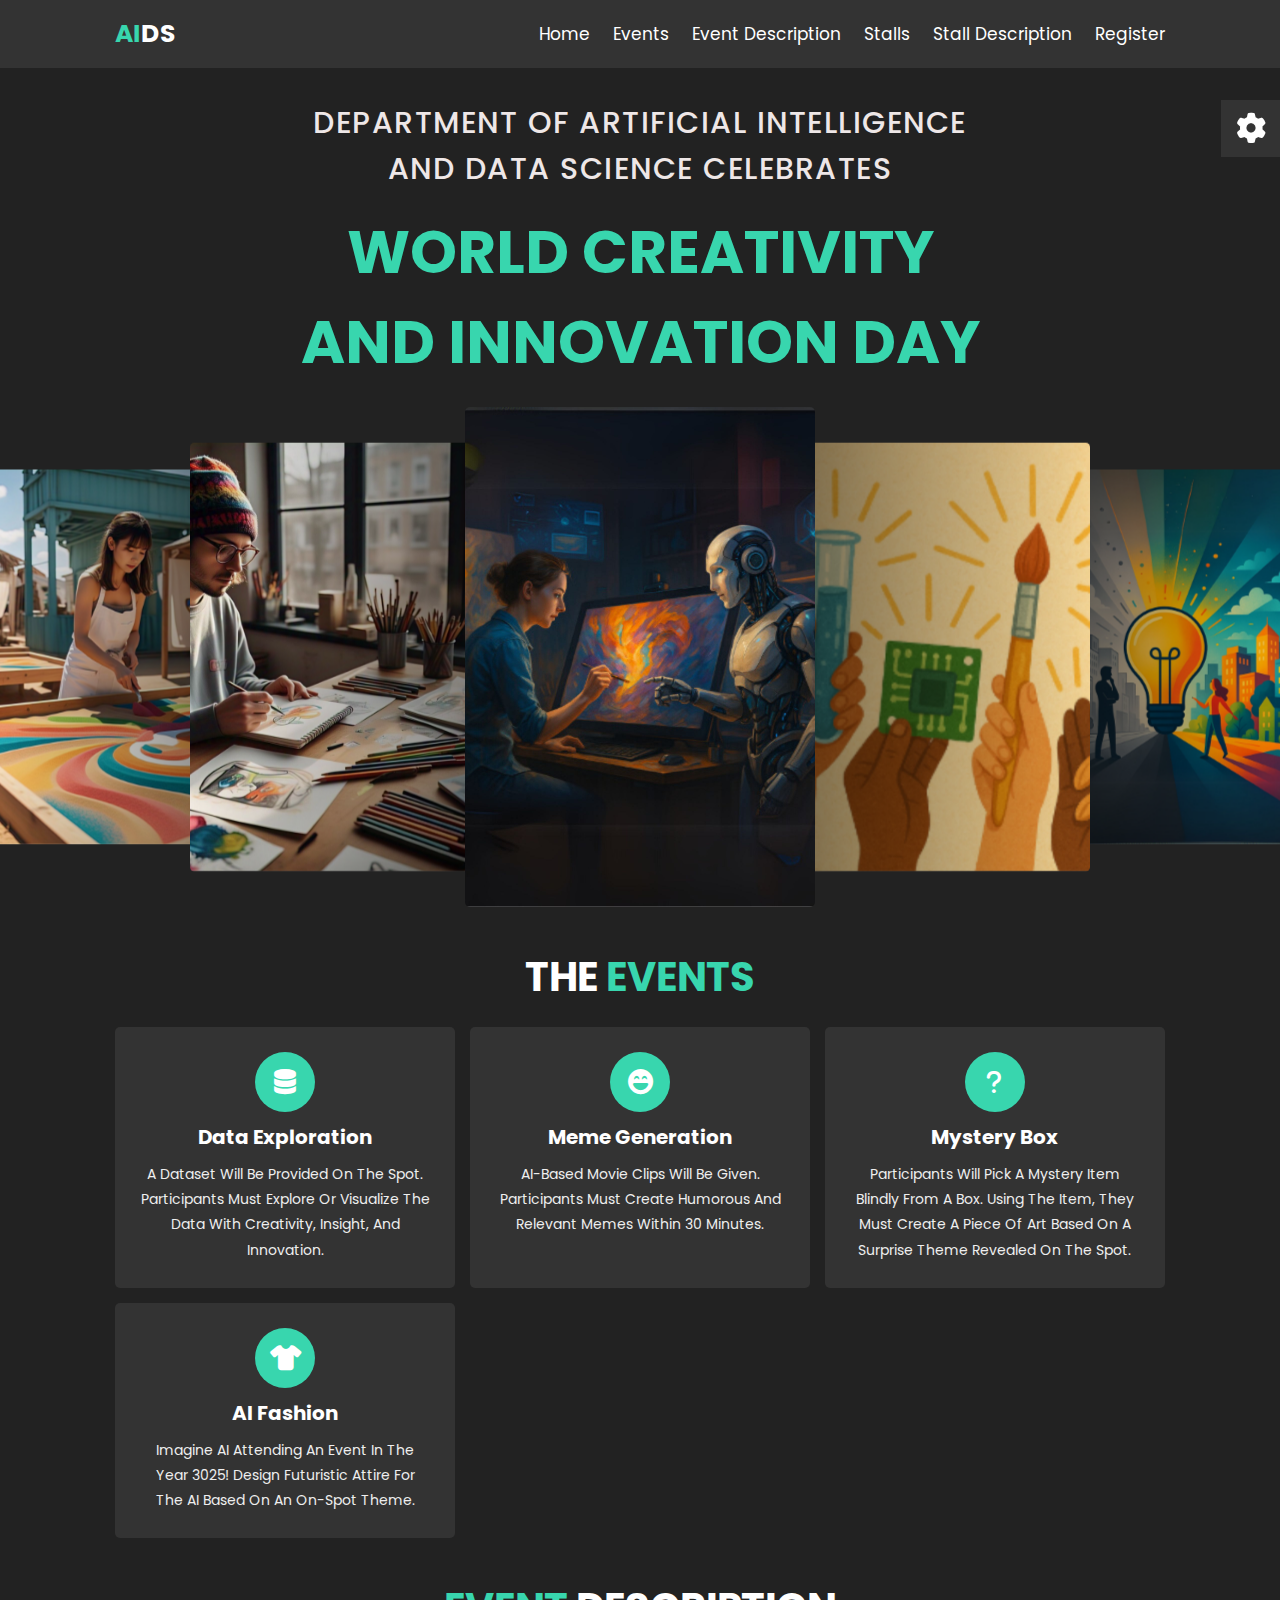
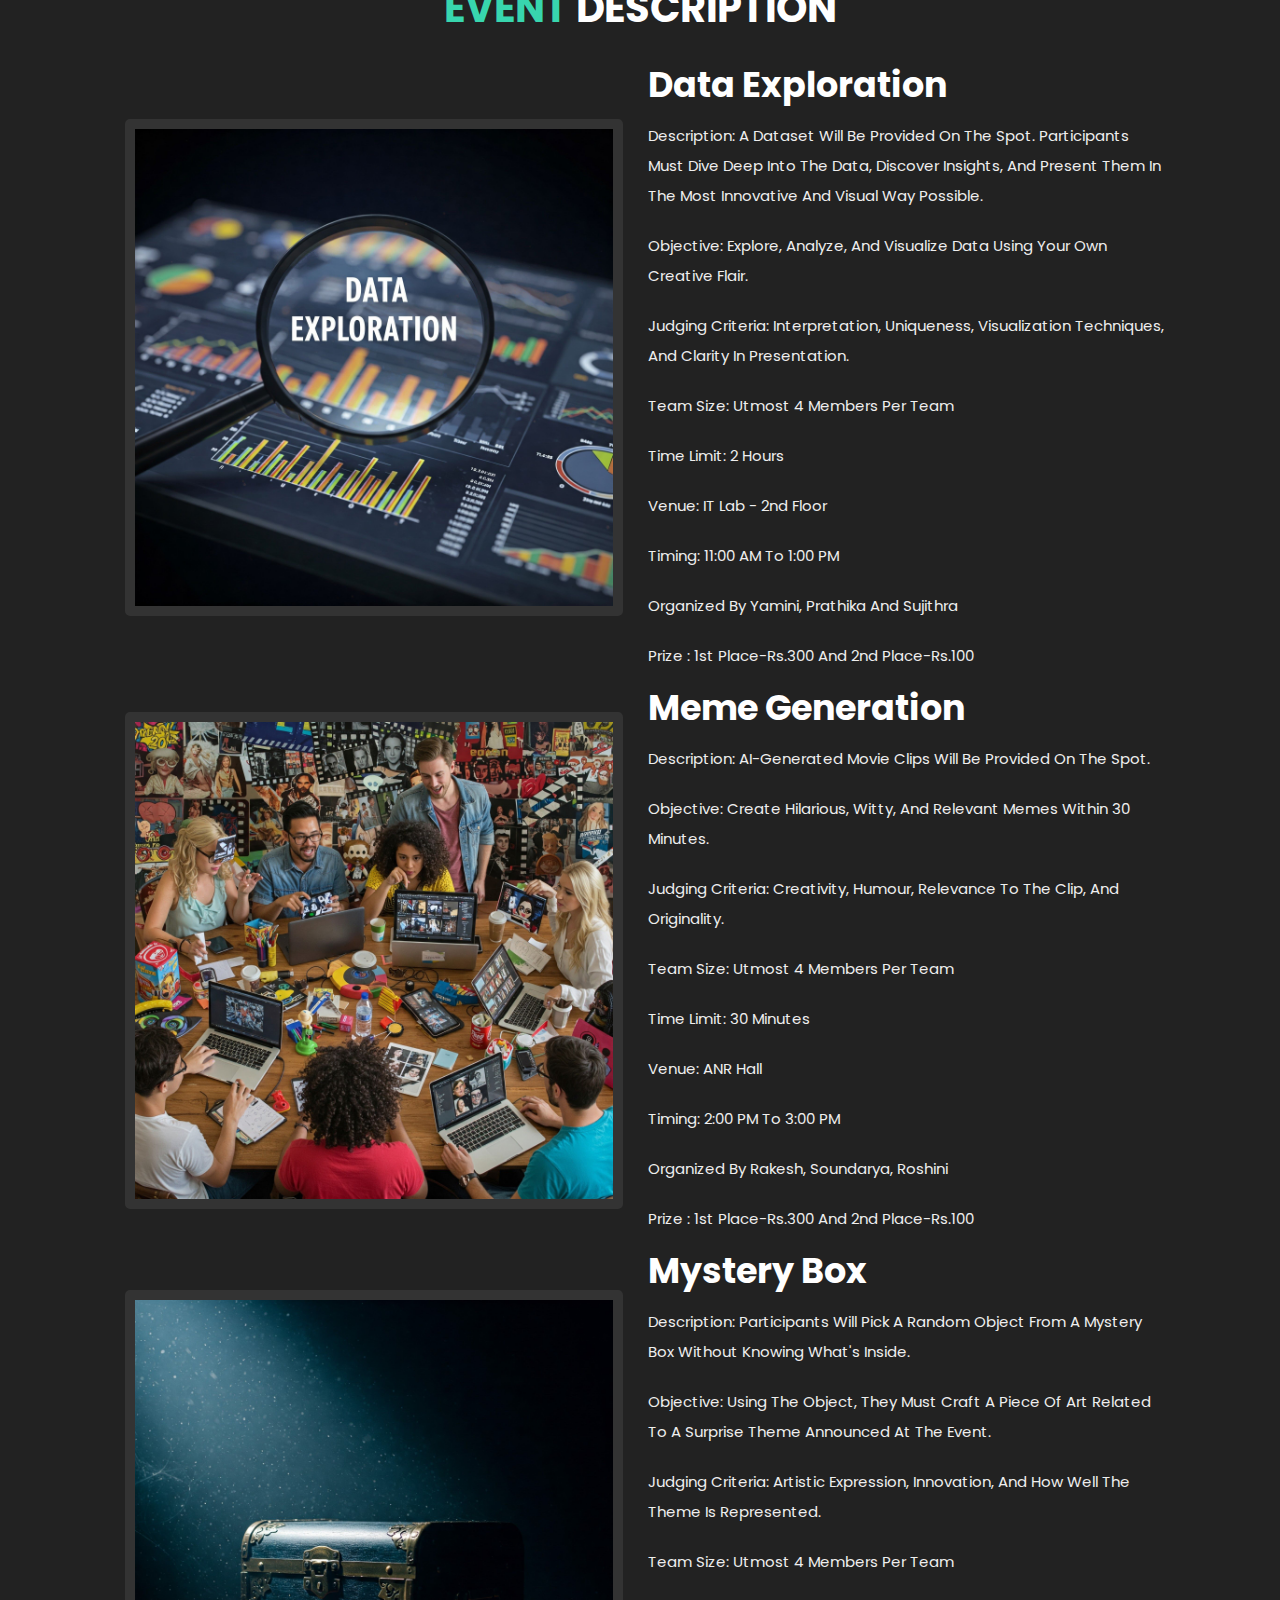
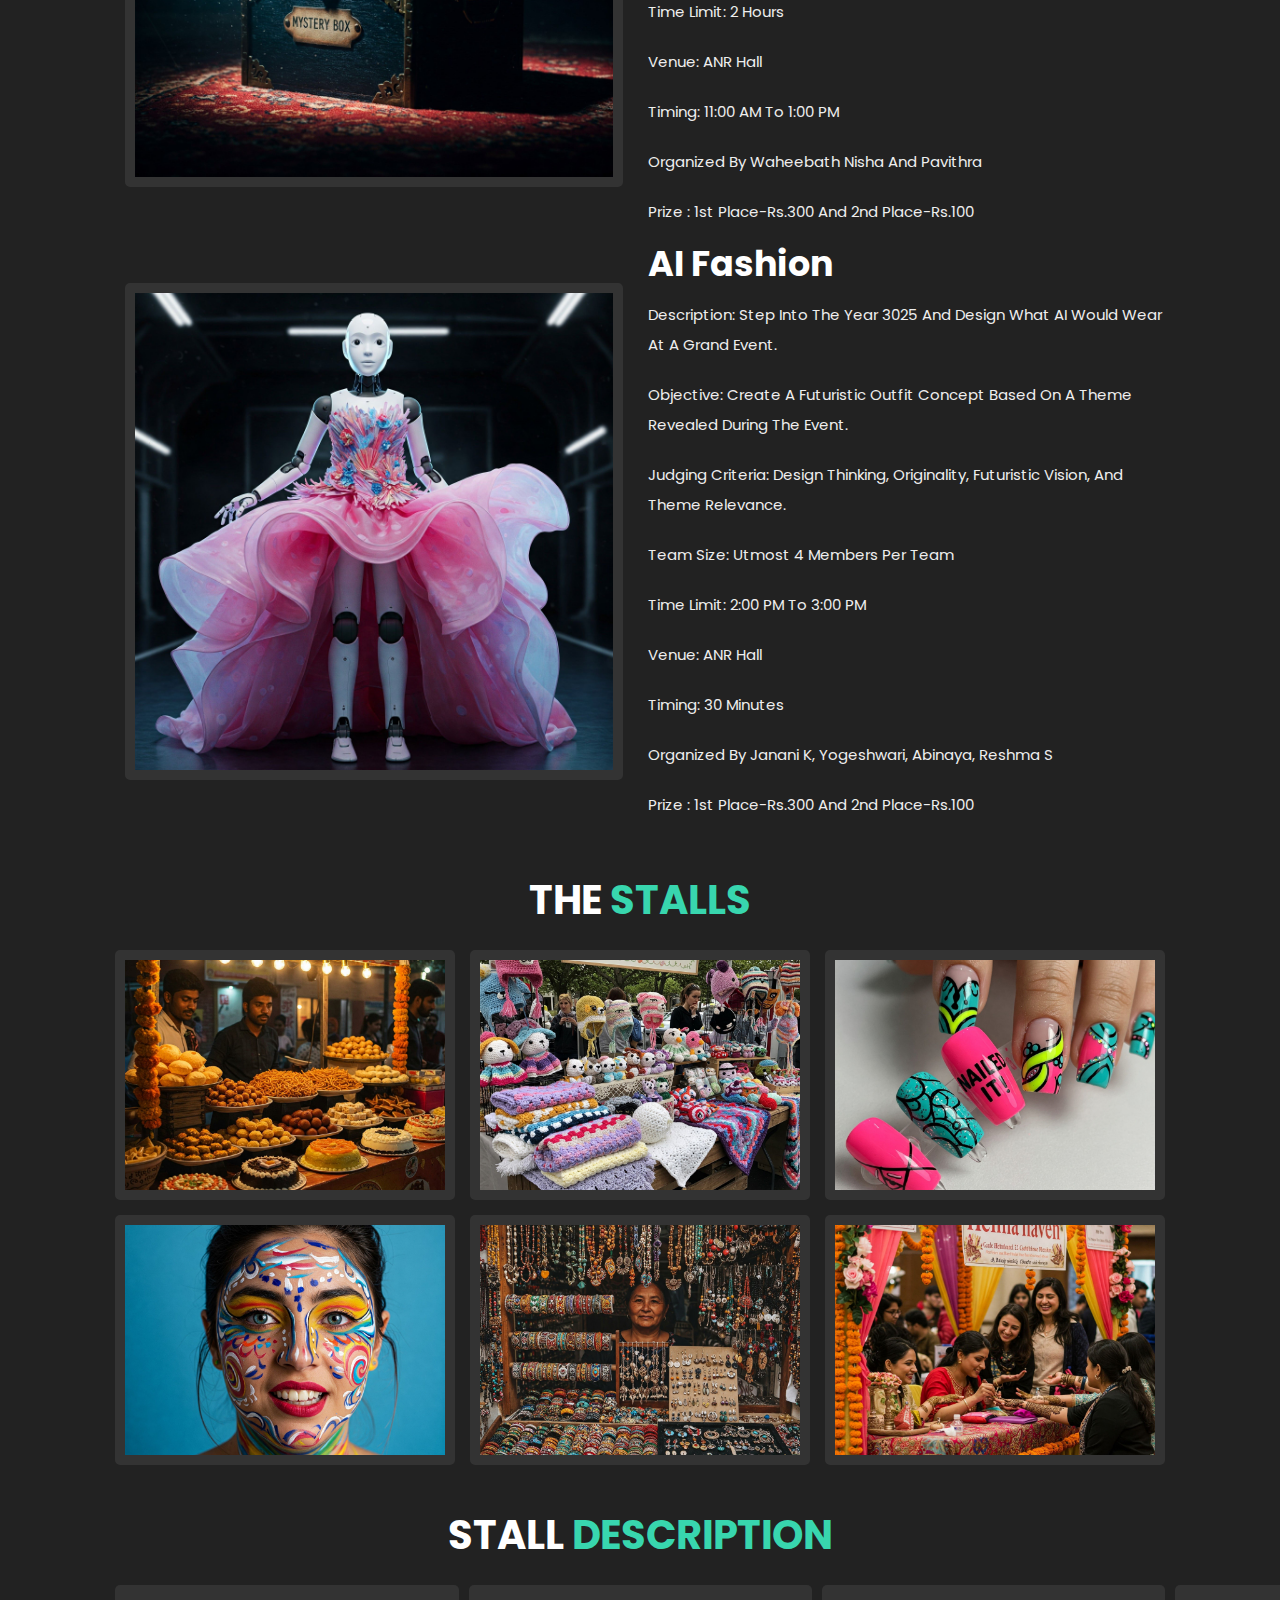
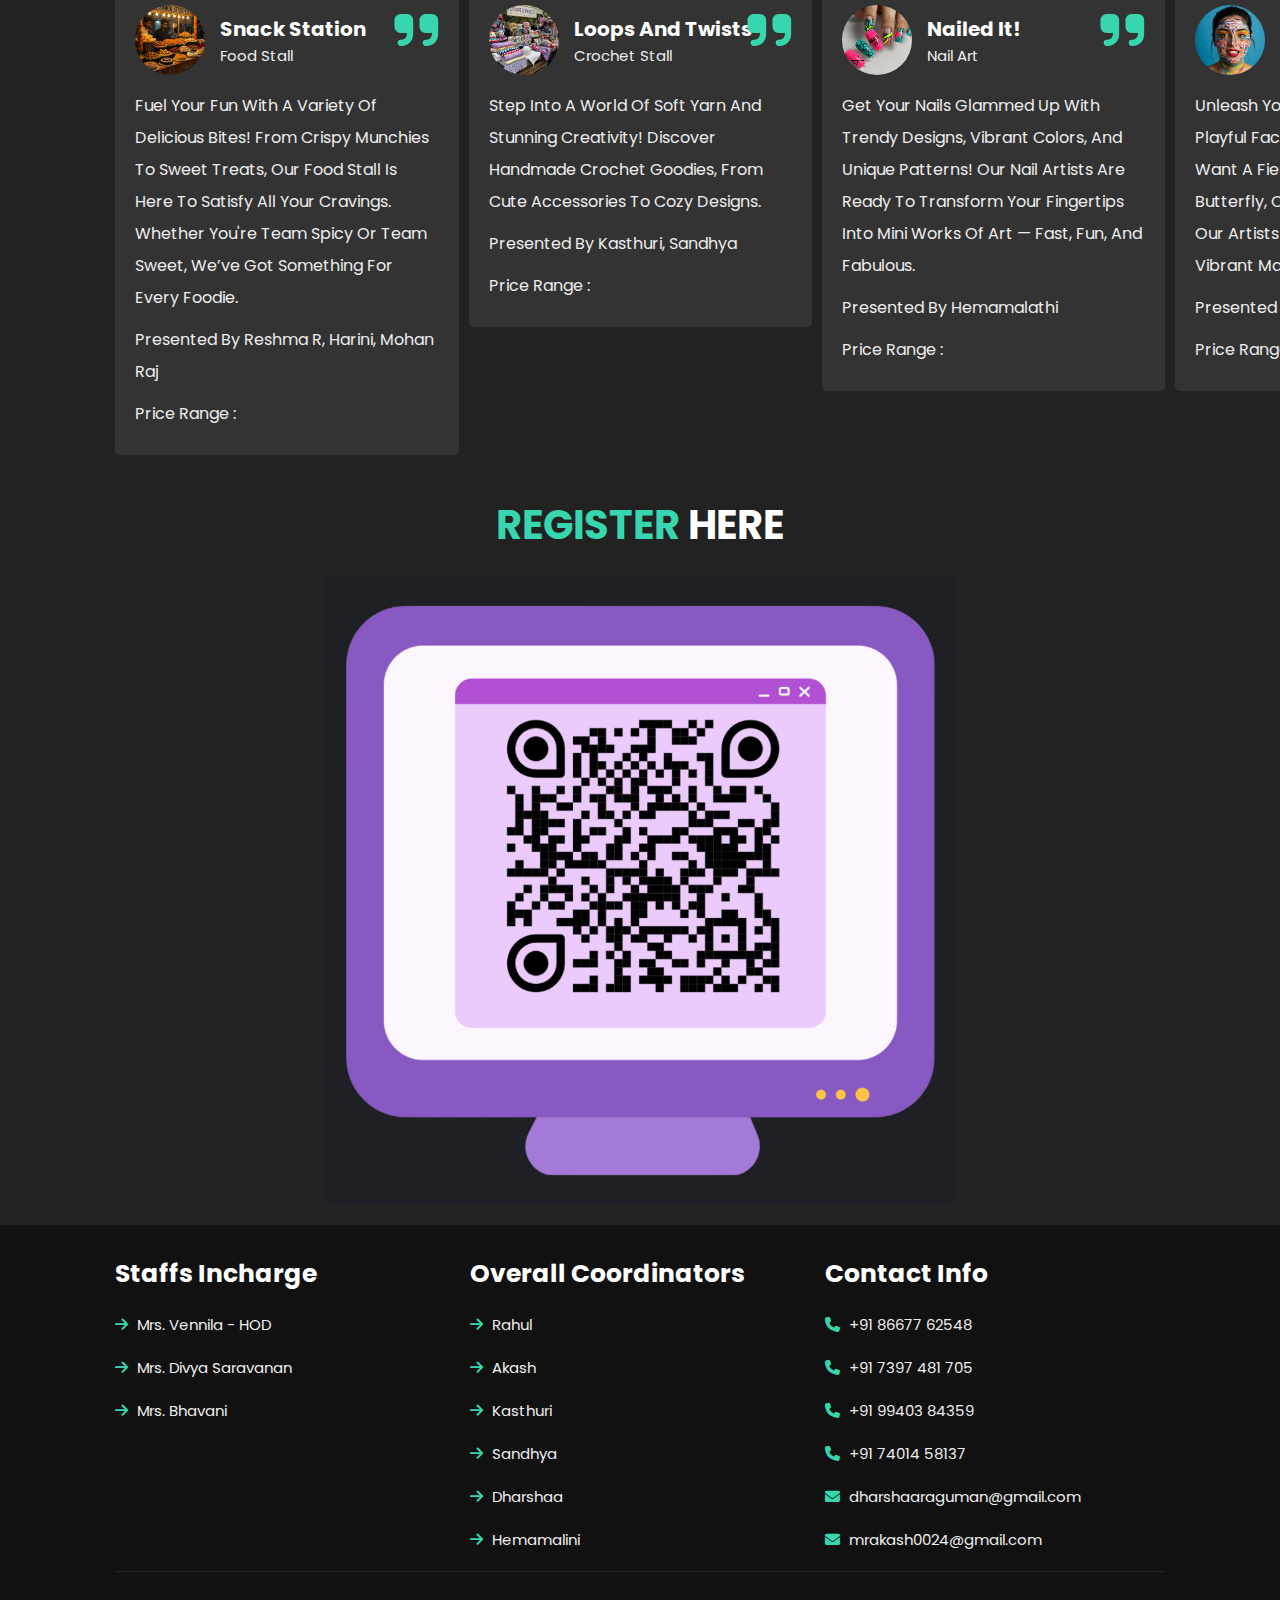
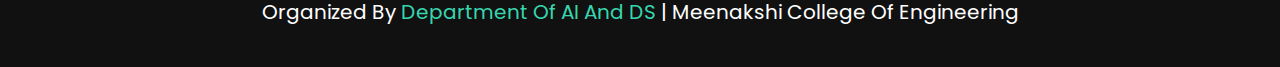
<file: index.html>
<!DOCTYPE html>
<html lang="en">
  <!--Created by Tivotal-->
  <head>
    <meta charset="UTF-8" />
    <meta http-equiv="X-UA-Compatible" content="IE=edge" />
    <meta name="viewport" content="width=device-width, initial-scale=1.0" />
    <title>World Creativity and Innovation Day | MCE</title>

    <!--swiper css-->
    <link
      rel="stylesheet"
      href="https://cdn.jsdelivr.net/npm/swiper@9/swiper-bundle.min.css"
    />

    <!--font awesome-->
    <link
      rel="stylesheet"
      href="https://cdnjs.cloudflare.com/ajax/libs/font-awesome/6.2.1/css/all.min.css"
    />

    <!--css file-->
    <link rel="stylesheet" href="styles.css" />
  </head>
  <body>
    <!-- header section starts  -->
    <header class="header">
      <a href="#" class="logo"><span>AI</span>DS</a>

      <nav class="navbar">
        <a href="#home">Home</a>
        <a href="#service">Events</a>
        <a href="#about">Event description</a>
        <a href="#gallery">Stalls</a>
        <a href="#review">Stall Description</a>
        <a href="#contact">Register</a>
      </nav>

      <div id="menu-bars" class="fas fa-bars"></div>
    </header>

    <!-- home section starts  -->
    <section class="home" id="home">
      <div class="content">
        <h5>
          Department of Artificial Intelligence and Data Science celebrates
        </h5>
        <h3>
          <span> world creativity and innovation day </span>
        </h3>
      </div>

      <div class="swiper-container home-slider">
        <div class="swiper-wrapper">
          <div class="swiper-slide">
            <img src="images/home1.jpg" alt="" />
          </div>
          <div class="swiper-slide">
            <img src="images/home2.jpg" alt="" />
          </div>
          <div class="swiper-slide">
            <img src="images/home3.jpg" alt="" />
          </div>
          <div class="swiper-slide">
            <img src="images/home4.jpg" alt="" />
          </div>
          <div class="swiper-slide">
            <img src="images/home5.jpg" alt="" />
          </div>
          <div class="swiper-slide">
            <img src="images/home6.jpg" alt="" />
          </div>
          <div class="swiper-slide">
            <img src="images/home7.jpg" alt="" />
          </div>
          <div class="swiper-slide">
            <img src="images/home8.jpg" alt="" />
          </div>
          <div class="swiper-slide">
            <img src="images/home9.jpg" alt="" />
          </div>
          <div class="swiper-slide">
            <img src="images/home10.jpg" alt="" />
          </div>
          <div class="swiper-slide">
            <img src="images/home11.jpg" alt="" />
          </div>
          <div class="swiper-slide">
            <img src="images/home12.jpg" alt="" />
          </div>
        </div>
      </div>
    </section>

    <!-- service section starts  -->
    <section class="service" id="service">
      <h1 class="heading">the <span>events</span></h1>

      <div class="box-container">
        <div class="box">
          <i class="fas fa-database"></i>
          <h3>Data Exploration</h3>
          <p>
            A dataset will be provided on the spot. Participants must explore or visualize the data with creativity, insight, and innovation.
          </p>
        </div>

        <div class="box">
          <i class="fas fa-laugh-beam"></i>
          <h3>Meme Generation</h3>
          <p>
            AI-based movie clips will be given. Participants must create humorous and relevant memes within 30 minutes.
          </p>
        </div>

        <div class="box">
          <i class="fas fa-question"></i>
          <h3>Mystery Box</h3>
          <p>
            Participants will pick a mystery item blindly from a box. Using the item, they must create a piece of art based on a surprise theme revealed on the spot.
          </p>
        </div>

        <div class="box">
          <i class="fas fa-tshirt"></i>
          <h3>AI Fashion</h3>
          <p>
            Imagine AI attending an event in the year 3025! Design futuristic attire for the AI based on an on-spot theme.
          </p>
        </div>
      </div>
    </section>

    <!-- about section starts  -->
    <section class="about" id="about">
      <h1 class="heading"><span>Event</span> Description</h1>

      <div class="row">
        <div class="image">
          <img src="images/about1.jpg" alt="" />
        </div>

        <div class="content">
          <h3>Data Exploration</h3>
          <p>
            Description: A dataset will be provided on the spot. Participants must dive deep into the data, discover insights, and present them in the most innovative and visual way possible.
          </p>
          <p>
            Objective: Explore, analyze, and visualize data using your own creative flair.
          </p>
          <p>
            Judging Criteria: Interpretation, uniqueness, visualization techniques, and clarity in presentation.
          </p>
          <p>
            Team Size: Utmost 4 Members per team
          </p>
          <p>
            Time Limit: 2 Hours
          </p>
          <p>
            Venue: IT Lab - 2nd Floor
          </p>
          <p>
            Timing: 11:00 AM to 1:00 PM
          </p>     
          <p>
            Organized by Yamini, Prathika and Sujithra
          </p>  
          <p>
            Prize : 1st place-Rs.300 and 2nd place-Rs.100
          </p>    
        </div>
      </div>
      <div class="row">
        <div class="image">
          <img src="images/about2.jpg" alt="" />
        </div>

        <div class="content">
          <h3>Meme Generation</h3>
          <p>
            Description: AI-generated movie clips will be provided on the spot.
          </p>
          <p>
            Objective: Create hilarious, witty, and relevant memes within 30 minutes.
          </p>
          <p>
            Judging Criteria: Creativity, humour, relevance to the clip, and originality.
          </p>
          <p>
            Team Size: Utmost 4 Members per team
          </p>
          <p>
            Time Limit: 30 minutes
          </p>
          <p>
            Venue: ANR Hall
          </p>
          <p>
            Timing: 2:00 PM to 3:00 PM
          </p> 
          <p>
            Organized by Rakesh, Soundarya, Roshini
          </p> 
          <p>
            Prize : 1st place-Rs.300 and 2nd place-Rs.100
          </p>           
        </div>
      </div>
      <div class="row">
        <div class="image">
          <img src="images/about3.jpg" alt="" />
        </div>

        <div class="content">
          <h3>Mystery Box</h3>
          <p>
            Description: Participants will pick a random object from a mystery box without knowing what's inside.
          </p>
          <p>
            Objective: Using the object, they must craft a piece of art related to a surprise theme announced at the event.
          </p>
          <p>
            Judging Criteria: Artistic expression, innovation, and how well the theme is represented.
          </p>
          <p>
            Team Size: Utmost 4 Members per team
          </p>
          <p>
            Time Limit: 2 Hours
          </p>
          <p>
            Venue: ANR Hall
          </p>
          <p>
            Timing: 11:00 AM to 1:00 PM
          </p>   
          <p>
            Organized by Waheebath Nisha and Pavithra
          </p>  
          <p>
            Prize : 1st place-Rs.300 and 2nd place-Rs.100
          </p>        
        </div>
      </div>
      <div class="row">
        <div class="image">
          <img src="images/about4.jpg" alt="" />
        </div>

        <div class="content">
          <h3>AI Fashion</h3>
          <p>
            Description: Step into the year 3025 and design what AI would wear at a grand event.
          </p>
          <p>
            Objective: Create a futuristic outfit concept based on a theme revealed during the event.
          </p>
          <p>
            Judging Criteria: Design thinking, originality, futuristic vision, and theme relevance.
          </p>
          <p>
            Team Size: Utmost 4 Members per team
          </p>
          <p>
            Time Limit: 2:00 PM to 3:00 PM
          </p>
          <p>
            Venue: ANR Hall
          </p>
          <p>
            Timing: 30 minutes
          </p>
          <p>
            Organized by Janani K, Yogeshwari, Abinaya, Reshma S
          </p> 
          <p>
            Prize : 1st place-Rs.300 and 2nd place-Rs.100
          </p>            
        </div>
      </div>
    </section>

    <!-- gallery section starts  -->
    <section class="gallery" id="gallery">
      <h1 class="heading">The <span>Stalls</span></h1>

      <div class="box-container">
        <div class="box">
          <img src="images/gallery1.jpg" alt="" />
          <h3 class="title">Snack Station</h3>
        </div>

        <div class="box">
          <img src="images/gallery2.jpg" alt="" />
          <h3 class="title">Loops & Twists</h3>
        </div>

        <div class="box">
          <img src="images/gallery3.jpg" alt="" />
          <h3 class="title">Nailed It!</h3>
        </div>

        <div class="box">
          <img src="images/gallery4.jpg" alt="" />
          <h3 class="title">Color Me Crazy!</h3>
        </div>

        <div class="box">
          <img src="images/gallery5.jpg" alt="" />
          <h3 class="title">Gleam & Glimmer</h3>
        </div>

        <div class="box">
          <img src="images/gallery6.jpg" alt="" />
          <h3 class="title">Henna Haven</h3>       
        </div>
      </div>
    </section>

    <!-- review section starts  -->
    <section class="reivew" id="review">
      <h1 class="heading">Stall <span>Description</span></h1>

      <div class="review-slider swiper-container">
        <div class="swiper-wrapper">
          <div class="swiper-slide box">
            <i class="fas fa-quote-right"></i>
            <div class="user">
              <img src="images/gallery1.jpg" alt="" />
              <div class="user-info">
                <h3>Snack Station</h3>
                <span>Food Stall</span>
              </div>
            </div>
            <p>
              Fuel your fun with a variety of delicious bites! From crispy munchies to sweet treats, our food stall is here to satisfy all your cravings. Whether you're team spicy or team sweet, we’ve got something for every foodie.
            </p>
            <p>
              Presented by Reshma R, Harini, Mohan Raj
            </p>
            <p>
              Price Range :
            </p>
          </div>

          <div class="swiper-slide box">
            <i class="fas fa-quote-right"></i>
            <div class="user">
              <img src="images/gallery2.jpg" alt="" />
              <div class="user-info">
                <h3>Loops and Twists</h3>
                <span>Crochet Stall</span>
              </div>
            </div>
            <p>
              Step into a world of soft yarn and stunning creativity! Discover handmade crochet goodies, from cute accessories to cozy designs.
            </p>
            <p>
              Presented by Kasthuri, Sandhya
            </p>
            <p>
              Price Range :
            </p>

          </div>

          <div class="swiper-slide box">
            <i class="fas fa-quote-right"></i>
            <div class="user">
              <img src="images/gallery3.jpg" alt="" />
              <div class="user-info">
                <h3>Nailed it!</h3>
                <span>Nail Art</span>
              </div>
            </div>
            <p>
              Get your nails glammed up with trendy designs, vibrant colors, and unique patterns! Our nail artists are ready to transform your fingertips into mini works of art — fast, fun, and fabulous.
            </p>
            <p>
              Presented by Hemamalathi
            </p>
            <p>
              Price Range :
            </p>
          </div>

          <div class="swiper-slide box">
            <i class="fas fa-quote-right"></i>
            <div class="user">
              <img src="images/gallery4.jpg" alt="" />
              <div class="user-info">
                <h3>Colour Me Crazy!</h3>
                <span>Face Painting</span>
              </div>
            </div>
            <p>
              Unleash your inner character with playful face painting! Whether you want a fierce tiger, a dreamy butterfly, or just some glittery glam, our artists will turn your vision into a vibrant masterpiece.
            </p>
            <p>
              Presented by Haritha
            </p>
            <p>
              Price Range :
            </p>
          </div>
          
          <div class="swiper-slide box">
            <i class="fas fa-quote-right"></i>
            <div class="user">
              <img src="images/gallery5.jpg" alt="" />
              <div class="user-info">
                <h3>Gleam & Glimmer</h3>
                <span>Handmade Jewellery</span>
              </div>
            </div>
            <p>
              Add a little sparkle to your style! Check out a beautiful collection of handcrafted earrings, necklaces, and bracelets — each piece made with love and creativity. Perfect for gifts or a treat for yourself!
            </p>
            <p>
              Presented by Aishwarya
            </p>
            <p>
              Price Range :
            </p>
          </div>

          <div class="swiper-slide box">
            <i class="fas fa-quote-right"></i>
            <div class="user">
              <img src="images/gallery6.jpg" alt="" />
              <div class="user-info">
                <h3>Henna Haven</h3>
                <span>Mehendi</span>
              </div>
            </div>
            <p>
              Adorn your hands with the elegance of traditional and contemporary mehendi designs! From simple florals to intricate patterns, our artists will create beautiful henna art that leaves a lasting impression — perfect for every vibe and style.
            </p>
            <p>
              Presented by Shreya and Nandini
            </p>
            <p>
              Price Range :
            </p>
          </div>
        </div>
      </div>
    </section>

    <!-- contact section starts  -->
    <section class="contact" id="contact">
      <h1 class="heading"><span>Register</span> Here</h1>

      <img class="reg-img" src="images/reg.jpg" alt="Registration Banner" />

    </section>

    <!-- footer section starts  -->
    <section class="footer">
      <div class="box-container">
        <div class="box">
          <h3>staffs incharge</h3>
          <a href="#"> <i class="fas fa-arrow-right"></i> Mrs. Vennila - HOD </a>
          <a href="#"> <i class="fas fa-arrow-right"></i> Mrs. Divya Saravanan </a>
          <a href="#"> <i class="fas fa-arrow-right"></i> Mrs. Bhavani </a>
        </div>

        <div class="box">
          <h3>overall coordinators</h3>
          <a href="#"> <i class="fas fa-arrow-right"></i> Rahul  </a>
          <a href="#"> <i class="fas fa-arrow-right"></i> Akash  </a>
          <a href="#"> <i class="fas fa-arrow-right"></i> Kasthuri  </a>
          <a href="#"> <i class="fas fa-arrow-right"></i> Sandhya  </a>
          <a href="#"> <i class="fas fa-arrow-right"></i> Dharshaa  </a>
          <a href="#"> <i class="fas fa-arrow-right"></i> Hemamalini  </a>
          
        </div>

        <div class="box">
          <h3>Contact info</h3>
          <a href="#"> <i class="fas fa-phone"></i> +91 86677 62548 </a>
          <a href="#"> <i class="fas fa-phone"></i> +91 7397 481 705 </a>
          <a href="#"> <i class="fas fa-phone"></i> +91 99403 84359 </a>
          <a href="#"> <i class="fas fa-phone"></i> +91 74014 58137 </a>
          <a href="#"> <i class="fas fa-envelope"></i> dharshaaraguman@gmail.com </a>
          <a href="#"> <i class="fas fa-envelope"></i> mrakash0024@gmail.com </a>
        </div>

      </div>

      <div class="credit">
        organized by <span>department of AI and DS</span> | Meenakshi College of Engineering
      </div>
    </section>

    <!-- theme toggler  -->
    <div class="theme-toggler">
      <div class="toggle-btn">
        <i class="fas fa-cog"></i>
      </div>

      <h3>choose color</h3>

      <div class="buttons">
        <div class="theme-btn" style="background: #ccff33"></div>
        <div class="theme-btn" style="background: #d35400"></div>
        <div class="theme-btn" style="background: #f39c12"></div>
        <div class="theme-btn" style="background: #1abc9c"></div>
        <div class="theme-btn" style="background: #3498db"></div>
        <div class="theme-btn" style="background: #9b59b6"></div>
      </div>
    </div>

    <!-- Swiper JS -->
    <script src="https://cdn.jsdelivr.net/npm/swiper@9/swiper-bundle.min.js"></script>

    <!--JS file-->
    <script src="app.js"></script>
  </body>
</html>
</file>
<file: styles.css>
/* Created by Tivotal */

/* Google Fonts(Poppins) */
@import url("https://fonts.googleapis.com/css2?family=Poppins:wght@200;300;400;500;600;700&display=swap");

:root {
  --theme-color: #38d6ae;
}

* {
  font-family: "Poppins", sans-serif;
  margin: 0;
  padding: 0;
  box-sizing: border-box;
  outline: none;
  border: none;
  text-decoration: none;
  text-transform: capitalize;
  transition: 0.2s linear;
}

html {
  font-size: 62.5%;
  overflow-x: hidden;
  scroll-padding-top: 7rem;
  scroll-behavior: smooth;
}

body {
  background: #222;
}

section {
  padding: 2rem 9%;
}

.header {
  position: fixed;
  top: 0;
  left: 0;
  right: 0;
  z-index: 10000;
  background: #333;
  display: flex;
  align-items: center;
  justify-content: space-between;
  padding: 1.5rem 9%;
}

.header .logo {
  font-weight: bolder;
  color: #fff;
  font-size: 2.5rem;
}

.header .logo span {
  color: var(--theme-color);
}

.header .navbar a {
  font-size: 1.7rem;
  color: #fff;
  margin-left: 2rem;
}

.header .navbar a:hover {
  color: var(--theme-color);
}

#menu-bars {
  font-size: 3rem;
  color: #fff;
  cursor: pointer;
  display: none;
}

.home .content {
  text-align: center;
  padding-top: 6rem;
  margin: 2rem auto;
  max-width: 70rem;
}

.home .content h5 {
  color: hsl(0, 17%, 92%);
  font-size: 3rem;
  font-weight: 500;
  text-align: center;
  margin-bottom: 1.5rem;
  letter-spacing: 0.05em;
  text-transform: uppercase;
}

.home .content h3 span {
  color: var(--theme-color);
  text-transform: uppercase;
  text-align: center;
  display: block;
  font-size: 6rem;
}

.btn:hover {
  background: var(--theme-color);
}

.home .home-slider .swiper-slide {
  overflow: hidden;
  border-radius: 0.5rem;
  height: 50rem;
  width: 35rem;
}

.home .home-slider .swiper-slide img {
  height: 100%;
  width: 100%;
  object-fit: cover;
}

.heading {
  text-align: center;
  padding-bottom: 2rem;
  color: #fff;
  text-transform: uppercase;
  font-size: 4rem;
}

.heading span {
  color: var(--theme-color);
  text-transform: uppercase;
}

.service .box-container {
  display: grid;
  grid-template-columns: repeat(auto-fit, minmax(27rem, 1fr));
  gap: 1.5rem;
}

.service .box-container .box {
  border-radius: 0.5rem;
  background: #333;
  text-align: center;
  padding: 2.5rem;
}

.service .box-container .box i {
  height: 6rem;
  width: 6rem;
  line-height: 6rem;
  border-radius: 50%;
  font-size: 2.5rem;
  background: var(--theme-color);
  color: #fff;
}

.service .box-container .box h3 {
  font-size: 2rem;
  color: #fff;
  padding: 1rem 0;
}

.service .box-container .box p {
  font-size: 1.4rem;
  color: #eee;
  line-height: 1.8;
}

.about .row {
  display: flex;
  align-items: center;
  flex-wrap: wrap;
  gap: 1.5rem;
}

.about .row .image {
  flex: 1 1 45rem;
  padding: 1rem;
}

.about .row .image img {
  width: 100%;
  border-radius: 0.5rem;
  border: 1rem solid #333;
}

.about .row .content {
  flex: 1 1 45rem;
}

.about .row .content h3 {
  font-size: 3.5rem;
  color: #fff;
}

.about .row .content p {
  font-size: 1.5rem;
  color: #eee;
  padding: 1rem 0;
  line-height: 2;
}

.gallery .box-container {
  display: grid;
  grid-template-columns: repeat(auto-fit, minmax(27rem, 1fr));
  gap: 1.5rem;
}

.gallery .box-container .box {
  position: relative;
  border: 1rem solid #333;
  border-radius: 0.5rem;
  height: 25rem;
  cursor: pointer;
  overflow: hidden;
}

.gallery .box-container .box img {
  height: 100%;
  width: 100%;
  object-fit: cover;
}

.gallery .box-container .box:hover img {
  transform: scale(1.1);
  filter: grayscale();
}

.gallery .box-container .box .title {
  position: absolute;
  top: -10rem;
  left: 0;
  right: 0;
  background: #333;
  color: #fff;
  text-align: center;
  padding-bottom: 1rem;
  font-size: 2rem;
}

.gallery .box-container .box:hover .title {
  top: 0;
}

.gallery .box-container .box .icons {
  position: absolute;
  bottom: -10rem;
  left: 0;
  right: 0;
  background: #333;
  padding-top: 1rem;
  text-align: center;
}

.gallery .box-container .box:hover .icons {
  bottom: 0;
}

.gallery .box-container .box .icons a {
  font-size: 2rem;
  margin: 0.5rem 1rem;
  color: #fff;
}

.gallery .box-container .box .icons a:hover {
  color: var(--theme-color);
}


.reivew .box {
  border-radius: 0.5rem;
  background: #333;
  padding: 2rem;
  position: relative;
}

.reivew .box .fa-quote-right {
  position: absolute;
  top: 2rem;
  right: 2rem;
  color: var(--theme-color);
  font-size: 5rem;
}

.reivew .box .user {
  display: flex;
  align-items: center;
  gap: 1.5rem;
  padding-bottom: 1rem;
}

.reivew .box .user img {
  height: 7rem;
  width: 7rem;
  border-radius: 50%;
  object-fit: cover;
}

.reivew .box .user h3 {
  font-size: 2rem;
  color: #fff;
}

.reivew .box .user span {
  font-size: 1.5rem;
  color: #eee;
}

.reivew .box p {
  line-height: 2;
  color: #eee;
  padding: 0.5rem 0;
  font-size: 1.6rem;
}

.reg-img {
  width: 60%;   /* Or use a fixed value like 400px */
  height: auto;
  display: block;
  margin: 0 auto; /* This centers the image */
}

.footer {
  background: #111;
}

.footer .box-container {
  display: grid;
  grid-template-columns: repeat(auto-fit, minmax(25rem, 1fr));
  gap: 1.5rem;
}

.footer .box-container .box h3 {
  font-size: 2.5rem;
  padding: 1rem 0;
  color: #fff;
}

.footer .box-container .box a {
  display: block;
  font-size: 1.5rem;
  padding: 1rem 0;
  color: #eee;
  text-transform: none;
}

.footer .box-container .box a i {
  padding-right: 0.5rem;
  color: var(--theme-color);
}

.footer .box-container .box a:hover i {
  padding-right: 1.5rem;
  color: #fff;
}

.footer .credit {
  text-align: center;
  border-top: 0.1rem solid #222;
  color: #fff;
  padding: 2rem;
  padding-top: 2.5rem;
  margin-top: 1rem;
  font-size: 2rem;
}

.footer .credit span {
  color: var(--theme-color);
}

html::-webkit-scrollbar {
  width: 1rem;
}

html::-webkit-scrollbar-track {
  background: #444;
}

html::-webkit-scrollbar-thumb {
  background: var(--theme-color);
  border-radius: 5rem;
}


.theme-toggler {
  position: fixed;
  top: 10rem;
  right: -20rem;
  background: #333;
  z-index: 1000;
  width: 20rem;
  text-align: center;
}

.theme-toggler.active {
  right: 0;
}

.theme-toggler h3 {
  color: #fff;
  padding: 1rem 0;
  font-size: 2rem;
}

.theme-toggler .buttons {
  display: flex;
  justify-content: center;
  flex-wrap: wrap;
  gap: 1rem;
  padding: 1rem;
}

.theme-toggler .buttons .theme-btn {
  height: 5rem;
  width: 5rem;
  border-radius: 50%;
  cursor: pointer;
}

.theme-toggler .toggle-btn {
  position: absolute;
  top: 0;
  left: -5.9rem;
  padding: 1.3rem 1.5rem;
  background: #333;
  cursor: pointer;
}

.theme-toggler .toggle-btn i {
  color: #fff;
  font-size: 3rem;
  animation: spin 4s linear infinite;
}

@keyframes spin {
  0% {
    transform: rotate(360deg);
  }
}

/* media queries  */

@media (max-width: 991px) {
  html {
    font-size: 55%;
  }

  .header {
    padding: 1.5rem 2rem;
  }

  section {
    padding: 2rem;
  }
}

@media (max-width: 768px) {
  #menu-bars {
    display: initial;
  }

  .header .navbar {
    position: absolute;
    top: 100%;
    left: 0;
    right: 0;
    border-top: 0.1rem solid #222;
    background: #333;
    clip-path: polygon(0 0, 100% 0, 100% 0, 0 0);
  }

  .header .navbar.active {
    clip-path: polygon(0 0, 100% 0, 100% 100%, 0% 100%);
  }

  .fa-times {
    transform: rotate(180deg);
  }

  .header .navbar a {
    display: flex;
    background: #222;
    border-radius: 0.5rem;
    padding: 1.3rem;
    margin: 1.3rem;
    font-size: 2rem;
  }

  .home .content h3 {
    font-size: 4rem;
  }
}

@media (max-width: 450px) {
  html {
    font-size: 50%;
  }

  .home .home-slider .swiper-slide {
    width: 27rem;
  }

  .contact form .inputBox input {
    width: 100%;
  }
}
</file>
